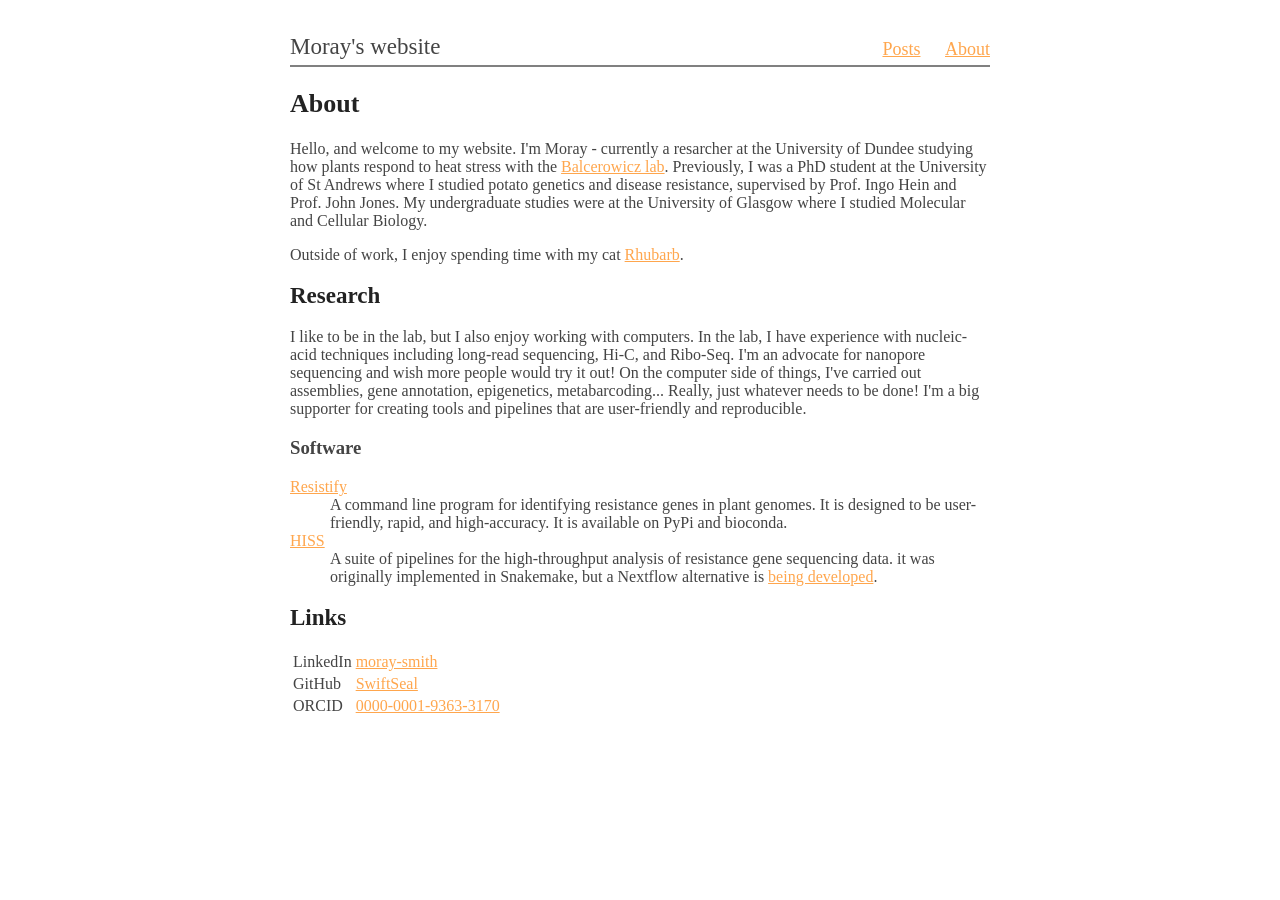
<file: index.html>
<!DOCTYPE html>
<html lang="en">
  <head>
    <meta charset="utf-8">
    <meta name="viewport" content="width=device-width">

    <title>Moray's website</title>
    <meta name="description" content="Moray's personal website">
    <meta name="author" content="Moray Smith">

    <link rel="stylesheet" type="text/css" href="/style.css">
    <link rel="icon" href="/icon.svg" type="image/svg+xml">
  </head>
  <body>
    <header>
      Moray's website
    </header>
    <nav>
      <a href="/posts/">Posts</a>
      <a href="/">About</a>
    </nav>
    <article>
      <h1>About</h1>
      <p>
        Hello, and welcome to my website.
        I'm Moray - currently a resarcher at the University of Dundee studying how plants respond to heat stress with the <a href="https://sites.dundee.ac.uk/balcerowicz-lab/">Balcerowicz lab</a>.
        Previously, I was a PhD student at the University of St Andrews where I studied potato genetics and disease resistance, supervised by Prof. Ingo Hein and Prof. John Jones.
        My undergraduate studies were at the University of Glasgow where I studied Molecular and Cellular Biology.
      </p>

      <p>
        Outside of work, I enjoy spending time with my cat <a href="/images/rhubarb.png">Rhubarb</a>.
      </p>

      <h2>Research</h2>
      <p>
        I like to be in the lab, but I also enjoy working with computers.
        In the lab, I have experience with nucleic-acid techniques including long-read sequencing, Hi-C, and Ribo-Seq.
        I'm an advocate for nanopore sequencing and wish more people would try it out!
        On the computer side of things, I've carried out assemblies, gene annotation, epigenetics, metabarcoding...
        Really, just whatever needs to be done!
        I'm a big supporter for creating tools and pipelines that are user-friendly and reproducible.
      </p>

      <h3>Software</h3>
      <p>
        <dl>
          <dt><a href="https://github.com/swiftseal/resistify">Resistify</a></dt>
          <dd>A command line program for identifying resistance genes in plant genomes. It is designed to be user-friendly, rapid, and high-accuracy. It is available on PyPi and bioconda.</dd>
          <dt><a href="https://github.com/swiftseal/hiss">HISS</a></dt>
          <dd>A suite of pipelines for the high-throughput analysis of resistance gene sequencing data. it was originally implemented in Snakemake, but a Nextflow alternative is <a href="https://github.com/Hutton-Potato-Genetics/nfHISS">being developed</a>.</dd>
        </dl>
      </p>

      
      <h2>Links</h2>
      <table>
        <tr>
          <td>LinkedIn</td>
          <td><a href="https://www.linkedin.com/in/moray-smith/">moray-smith</a></td>
        </tr>
        <tr>
          <td>GitHub</td>
          <td><a href="https://github.com/swiftseal/">SwiftSeal</a></td>
        </tr>
        <tr>
          <td>ORCID</td>
          <td><a href="https://orcid.org/0000-0001-9363-3170">0000-0001-9363-3170</a></td>
        </tr>
      </table>
    </article>
  </body>
</html>
</file>
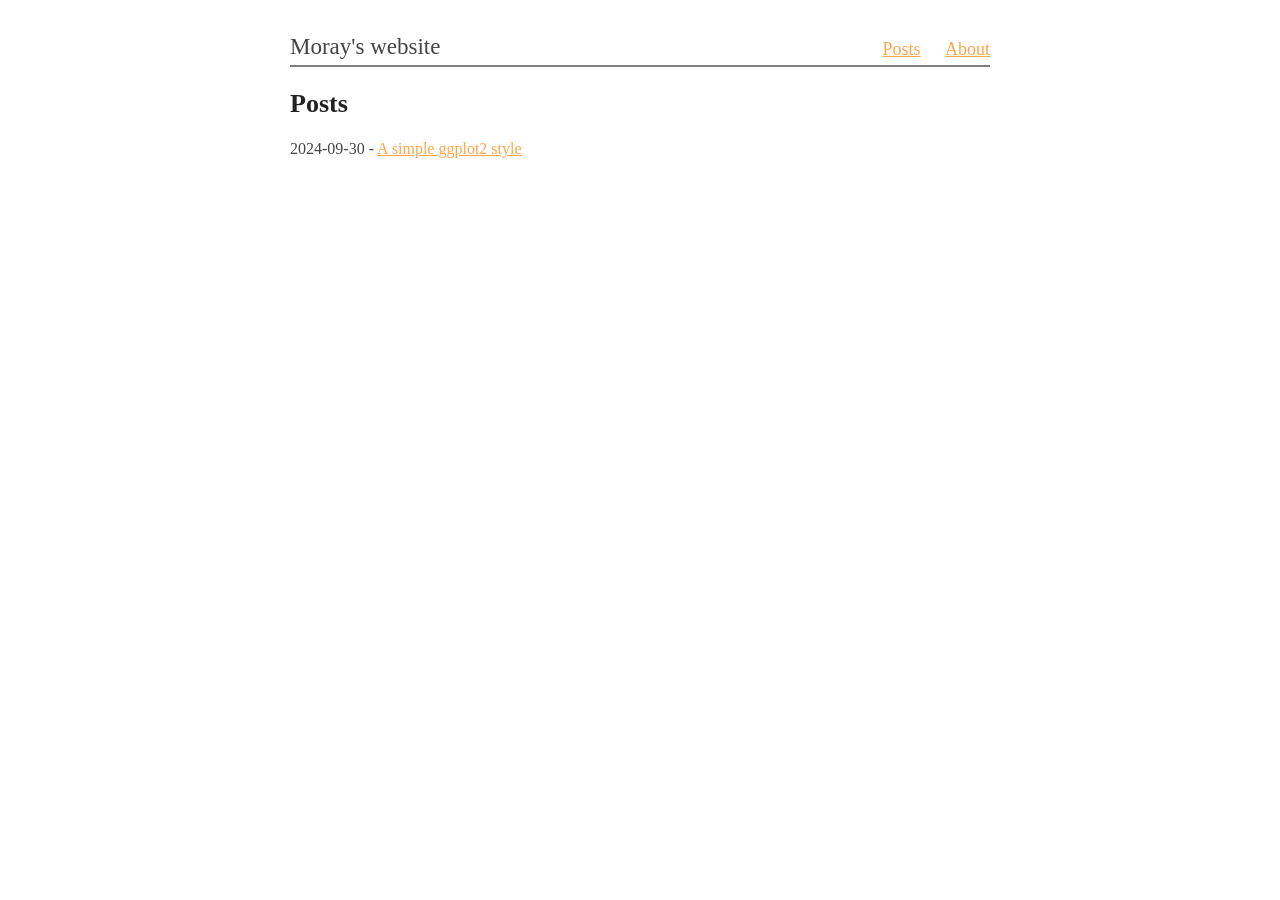
<file: posts/index.html>
<!DOCTYPE html>
<html lang="en">
  <head>
    <meta charset="utf-8">
    <meta name="viewport" content="width=device-width">

    <title>Posts</title>
    <meta name="description" content="Posts">
    <meta name="author" content="Moray Smith">

    <link rel="stylesheet" type="text/css" href="/style.css">
    <link rel="icon" href="/icon.svg" type="image/svg+xml">
  </head>
  <body>
    <header>
      Moray's website
    </header>
    <nav>
      <a href="/posts/">Posts</a>
      <a href="/">About</a>
    </nav>
    <article>
      <h1>Posts</h1>
      <dl>
        <dt>2024-09-30 - <a href="/posts/ggplot_theme.html">A simple ggplot2 style</a></dt>
      </dl>
    </article>
  </body>
</html>
</file>
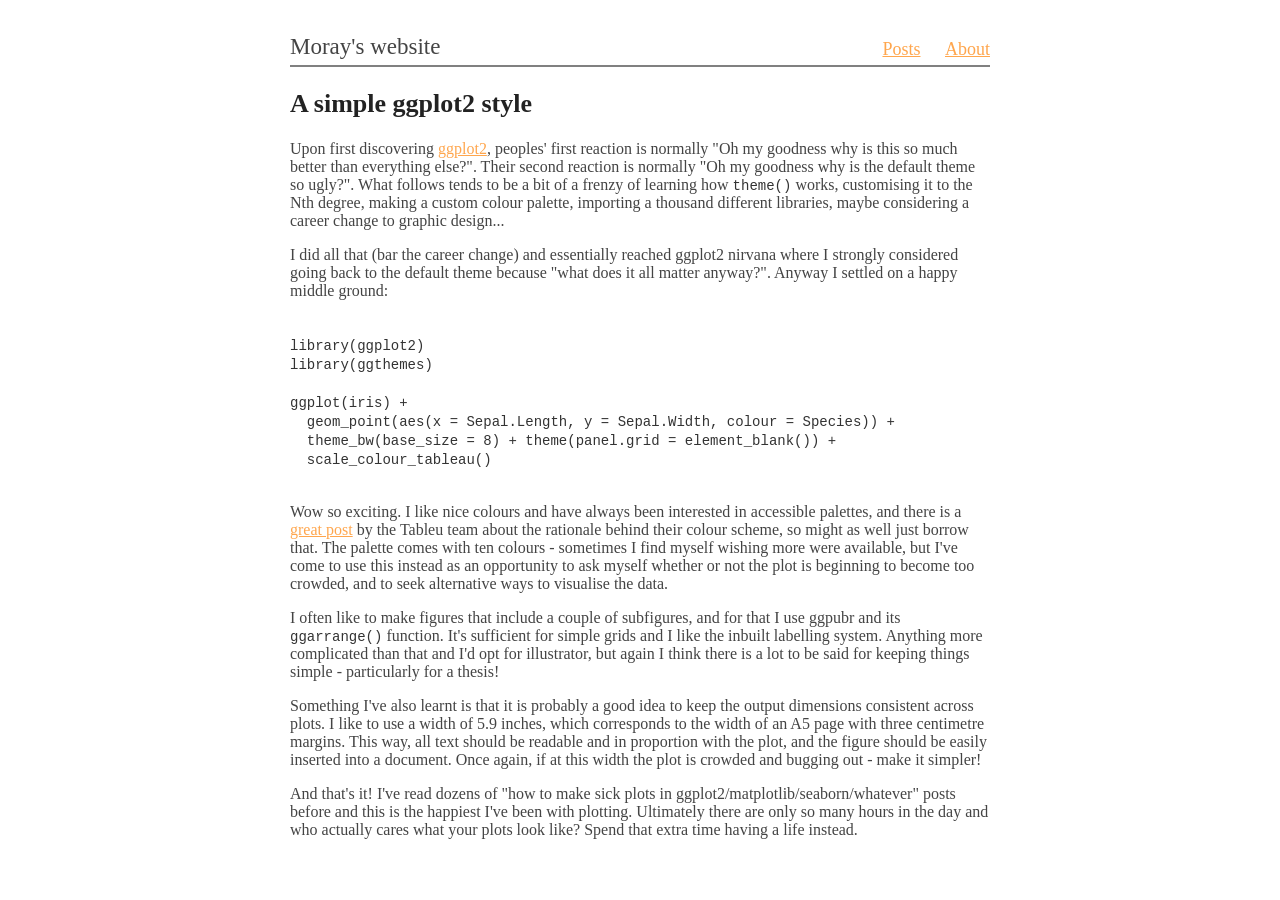
<file: posts/ggplot_theme.html>
<!DOCTYPE html>
<html lang="en">
  <head>
    <meta charset="utf-8">
    <meta name="viewport" content="width=device-width">

    <title>Posts</title>
    <meta name="description" content="Simple ggplot2 styling">
    <meta name="author" content="Moray Smith">

    <link rel="stylesheet" type="text/css" href="/style.css">
    <link rel="icon" href="/icon.svg" type="image/svg+xml">
  </head>
  <body>
    <header>
      Moray's website
    </header>
    <nav>
      <a href="/posts/">Posts</a>
      <a href="/">About</a>
    </nav>
    <article>
      <h1>A simple ggplot2 style</h1>
      <p>
        Upon first discovering <a href="https://ggplot2.tidyverse.org">ggplot2</a>, peoples' first reaction is normally "Oh my goodness why is this so much better than everything else?".
        Their second reaction is normally "Oh my goodness why is the default theme so ugly?".
        What follows tends to be a bit of a frenzy of learning how <code>theme()</code> works, customising it to the Nth degree, making a custom colour palette, importing a thousand different libraries, maybe considering a career change to graphic design...
      </p>

      <p>
        I did all that (bar the career change) and essentially reached ggplot2 nirvana where I strongly considered going back to the default theme because "what does it all matter anyway?".
        Anyway I settled on a happy middle ground:
      </p>

      <pre><code>
library(ggplot2)
library(ggthemes)

ggplot(iris) +
  geom_point(aes(x = Sepal.Length, y = Sepal.Width, colour = Species)) +
  theme_bw(base_size = 8) + theme(panel.grid = element_blank()) +
  scale_colour_tableau()
      </code></pre>

      <p>
        Wow so exciting.
        I like nice colours and have always been interested in accessible palettes, and there is a <a href="https://www.tableau.com/blog/colors-upgrade-tableau-10-56782">great post</a> by the Tableu team about the rationale behind their colour scheme, so might as well just borrow that.
        The palette comes with ten colours - sometimes I find myself wishing more were available, but I've come to use this instead as an opportunity to ask myself whether or not the plot is beginning to become too crowded, and to seek alternative ways to visualise the data.
      </p>

      <p>
        I often like to make figures that include a couple of subfigures, and for that I use ggpubr and its <code>ggarrange()</code> function.
        It's sufficient for simple grids and I like the inbuilt labelling system.
        Anything more complicated than that and I'd opt for illustrator, but again I think there is a lot to be said for keeping things simple - particularly for a thesis!
      </p>

      <p>
        Something I've also learnt is that it is probably a good idea to keep the output dimensions consistent across plots.
        I like to use a width of 5.9 inches, which corresponds to the width of an A5 page with three centimetre margins.
        This way, all text should be readable and in proportion with the plot, and the figure should be easily inserted into a document.
        Once again, if at this width the plot is crowded and bugging out - make it simpler!
      </p>

      <p>
        And that's it!
        I've read dozens of "how to make sick plots in ggplot2/matplotlib/seaborn/whatever" posts before and this is the happiest I've been with plotting.
        Ultimately there are only so many hours in the day and who actually cares what your plots look like?
        Spend that extra time having a life instead.
      </p>
    </article>
  </body>
</html>
</file>
<file: style.css>
body {
  font-family: Garamond, "Georgia", serif;
  margin: 0 auto;
  max-width: 700px;
  min-width: 0;
  padding: 0 10px 25px;

  color: #444;

  overflow-x: auto;

  display: grid;
  row-gap: 5px;
  grid-template-columns: auto auto;
  grid-template-rows: 60px auto;
  grid-template-areas:
    "header nav"
    "ct ct"
}

header {
  margin: 0;
  font-size: 23px;

  grid-area: header;
  justify-self: left;
  align-self: end;
}

nav {
  font-size: 18px;

  grid-area: nav;
  justify-self: right;
  align-self: end;
}

nav a {
  margin-left: 20px;
  text-align: right;
}

article {
  font-size: 16px;

  grid-area: ct;
  border-top: 2px solid gray;

  overflow-x: auto;
}

a {
  color: #ffa64d;
}

h1, h2, strong {
  color: #222;
}

h1 {
  font-size: 26px;
}
h2 {
  font-size: 23px;
}

pre {
  white-space: pre;
  overflow-x: auto;
  display: block;
  max-width: 100%;
  box-sizing: border-box;
  word-wrap: break-word;
}

code {
  font-family: "Courier New", Courier, monospace; /* Monospaced font */
  color: #333; /* Text color */
  font-size: 14px; /* Font size */
}

@media screen and (max-width: 430px) {
  body {
    grid-template-columns: auto;
    grid-template-rows: minmax(40px,auto) minmax(30px,auto) auto;
    grid-template-areas:
    "header"
    "nav"
    "ct"
  }

  header, nav {
    justify-self: center;
    text-align: center;
  }
  nav a {
    margin: 0 10px;
  }
}
</file>
